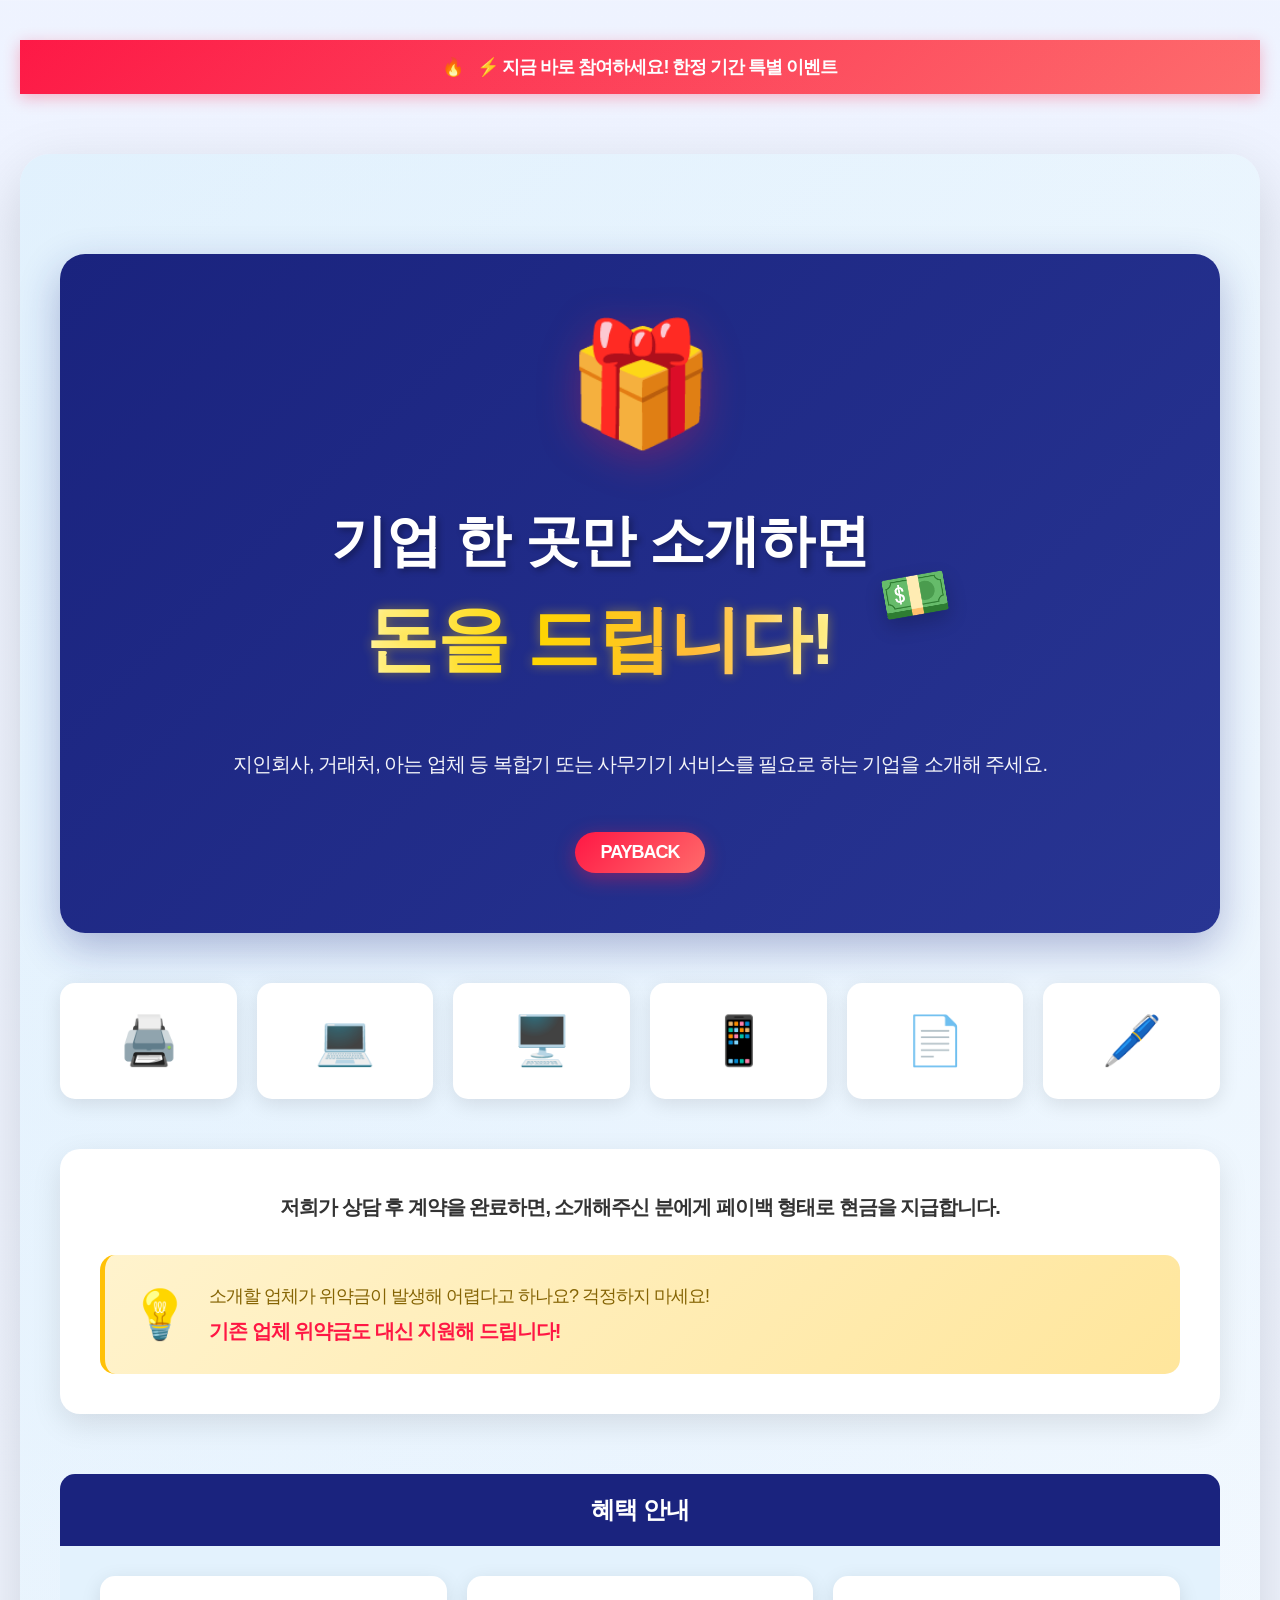
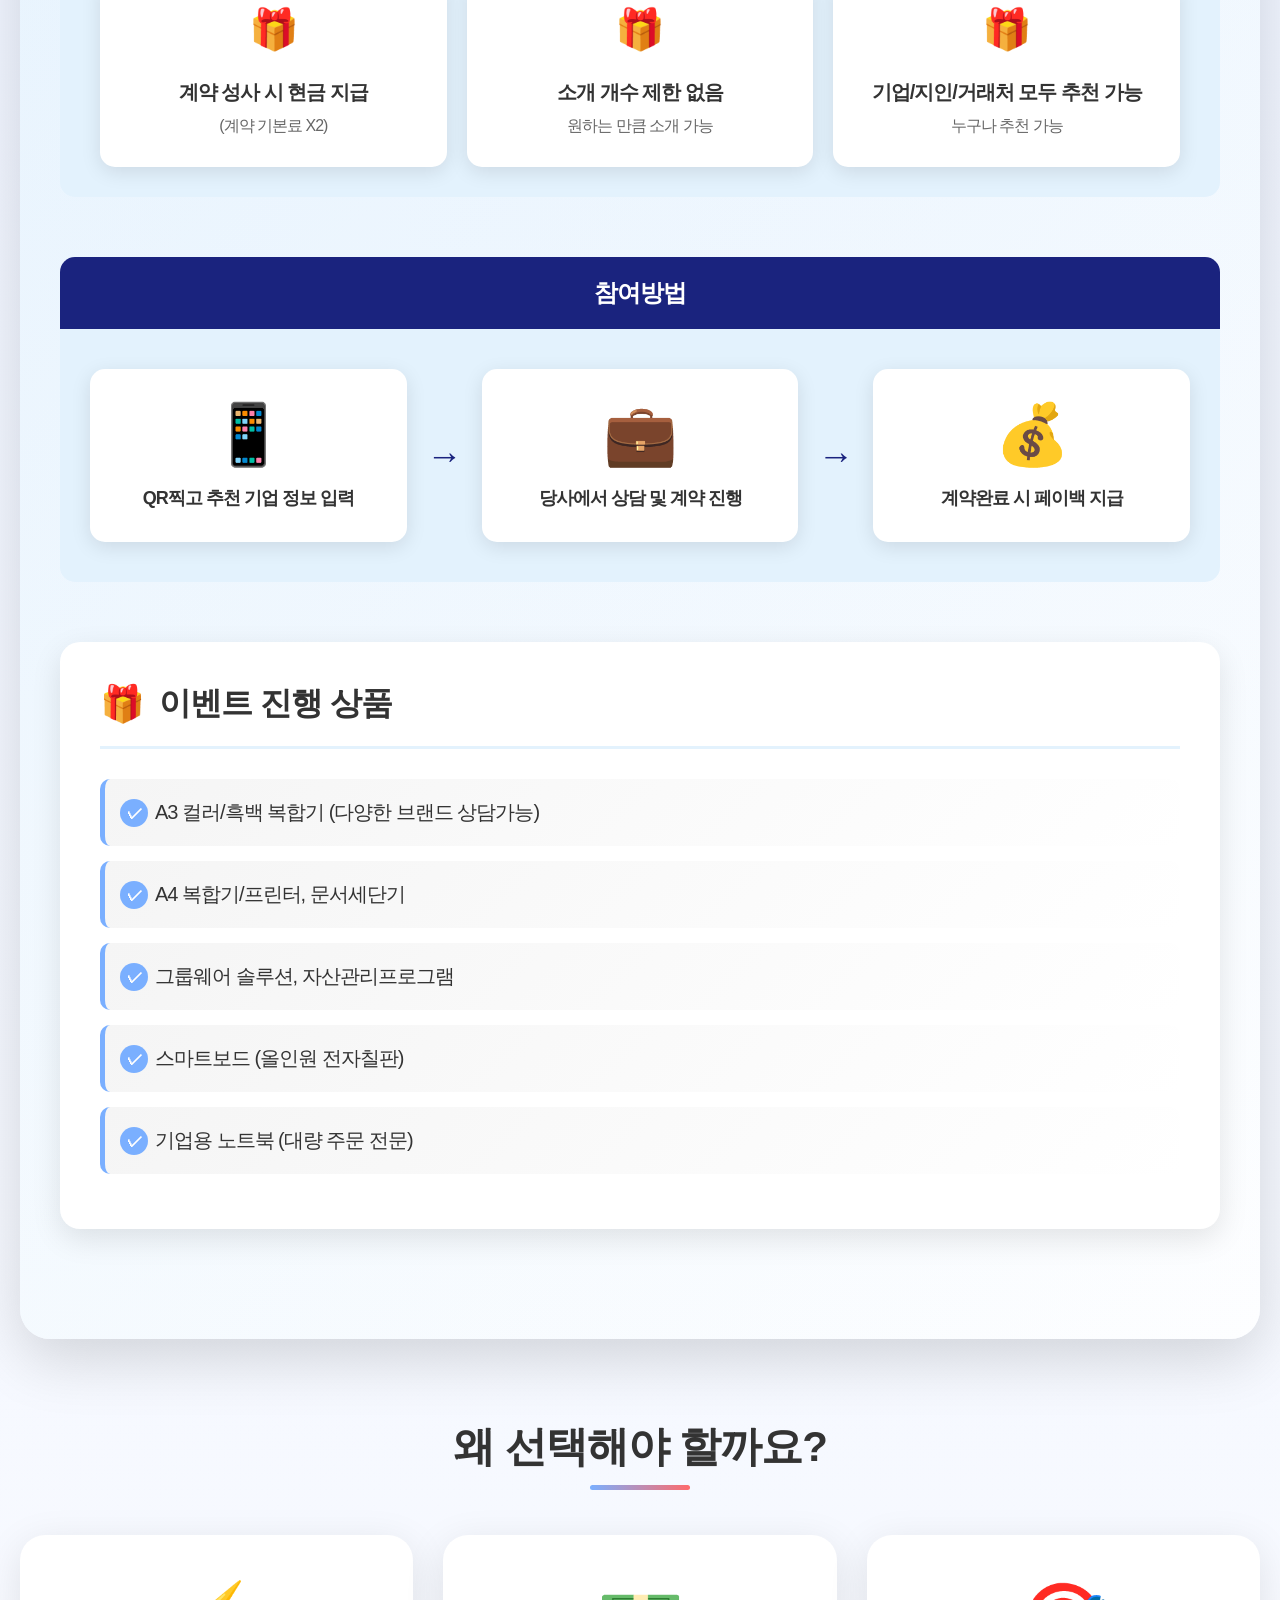
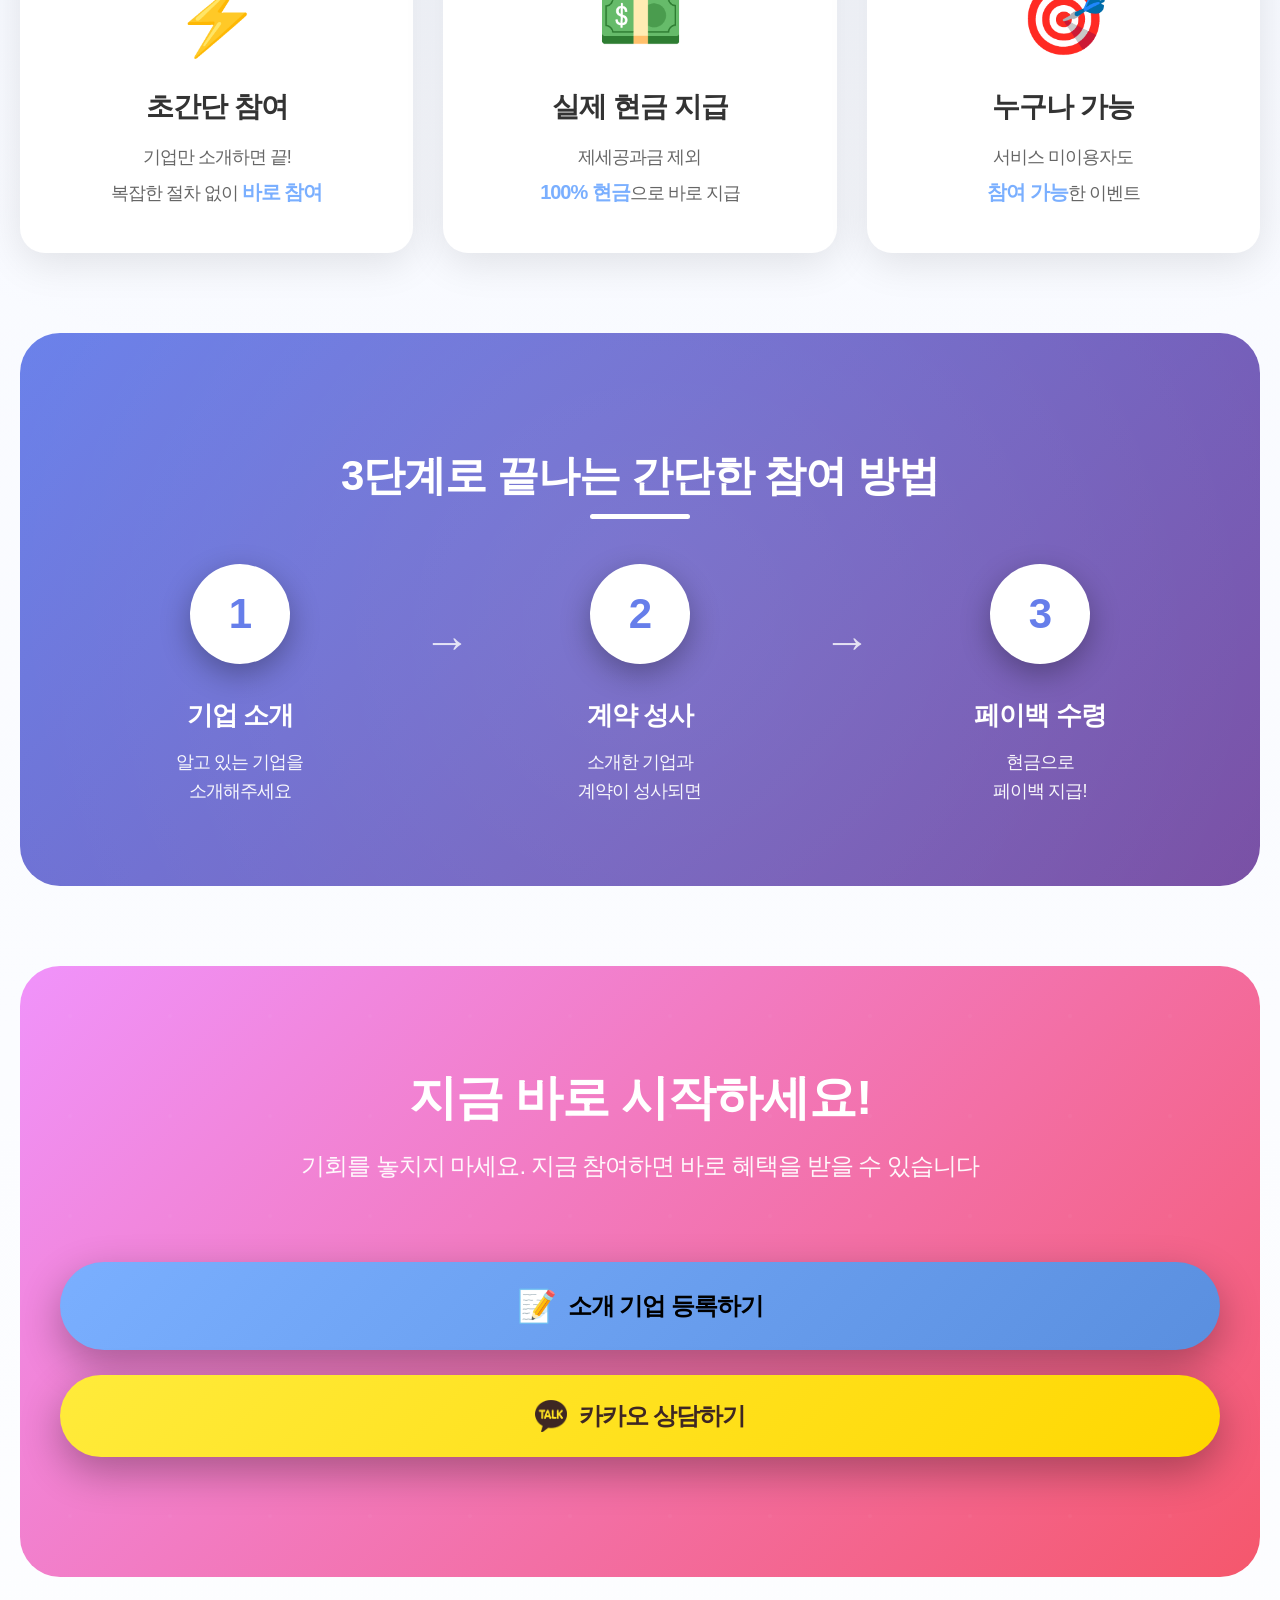
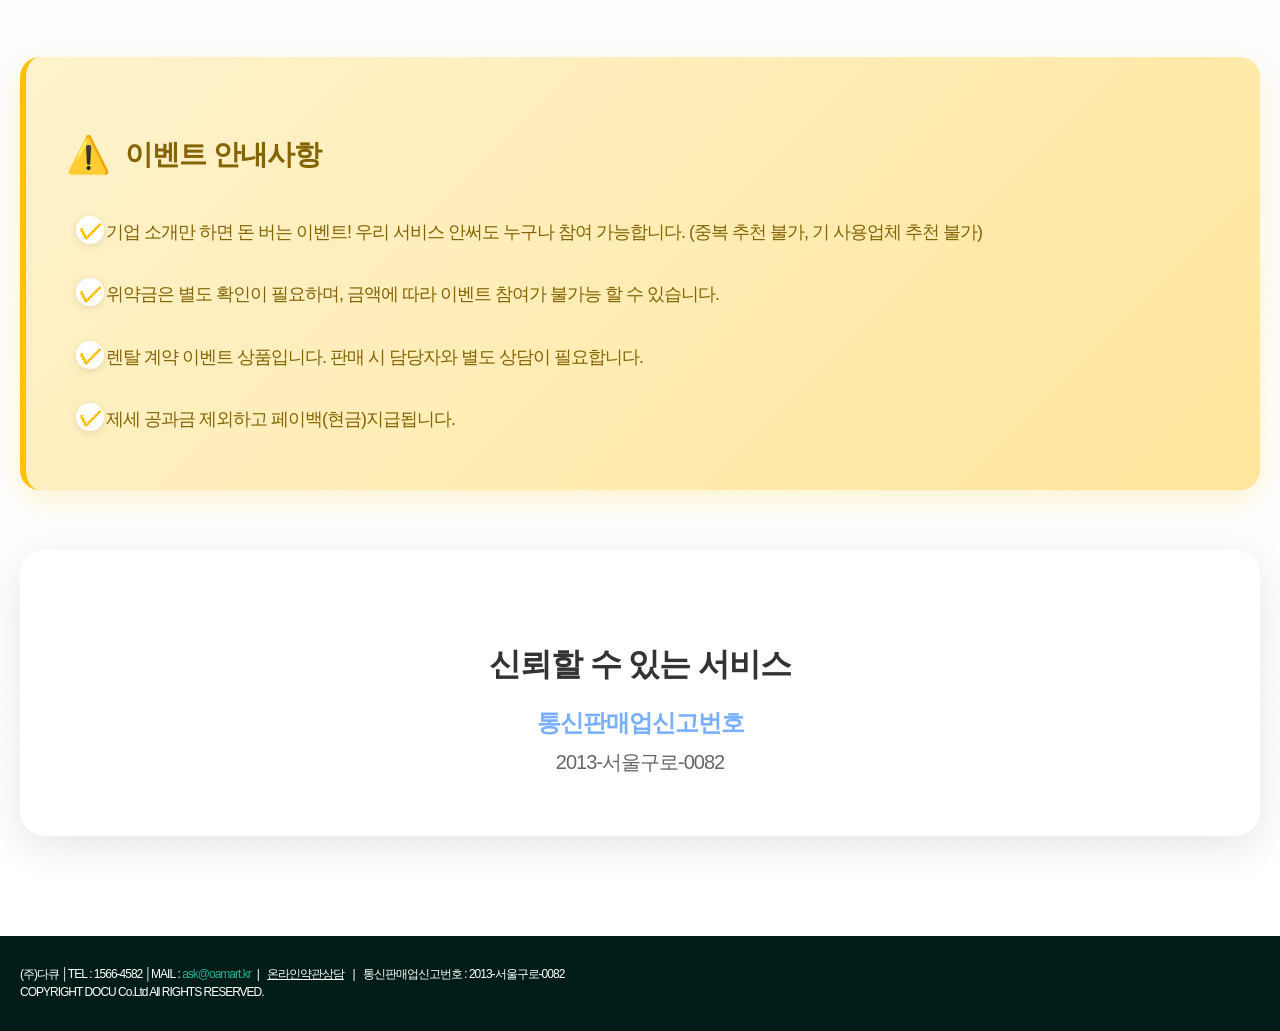
<file: officehub.kr/event/index.html>
<!DOCTYPE html>
<html lang="ko">
<head>
    <meta charset="UTF-8" />
    <meta name="viewport" content="width=device-width, initial-scale=1.0" />
    <title>💰 기업 소개만 하면 현금 페이백! - 다큐 오피스허브</title>
    <meta property="og:title" content="주식회사 다큐 - 기업 소개만 하면 현금 페이백" />
    <meta
      property="og:description"
      content="기업 한 곳만 소개하면 현금 페이백! 누구나 참여 가능한 다큐 오피스허브 이벤트"
    />
    <meta property="og:type" content="website" />
    <meta property="og:url" content="https://officehub.kr/event/index.html" />
    <meta
      property="og:image"
      content="https://officehub.kr/event/img/docu-og.png"
    />
    <meta property="og:image:width" content="1200" />
    <meta property="og:image:height" content="630" />
    <meta name="twitter:card" content="summary_large_image" />
    <meta name="twitter:title" content="주식회사 다큐 - 기업 소개만 하면 현금 페이백" />
    <meta
      name="twitter:description"
      content="기업 소개만 하면 누구나 현금 페이백! 다큐 오피스허브 이벤트에 지금 참여하세요."
    />
    <meta
      name="twitter:image"
      content="https://officehub.kr/event/img/docu-og.png"
    />
    <link rel="stylesheet" href="index.css" />
    <script type="text/javascript" src="../common/js/jquery-1.10.2.min.js"></script>
    <script>
      $(document).ready(() => {
        setTimeout(goTime, 1000);
        setInterval(goMicrotime, 200);

        const isMobile = detectMobileDevice(window.navigator.userAgent);
        if (isMobile) {
          $(".btn-call").attr("href", "tel:02-1566-4582");
        }

        // 스크롤 애니메이션
        const observerOptions = {
          threshold: 0.1,
          rootMargin: '0px 0px -50px 0px'
        };
        
        const observer = new IntersectionObserver((entries) => {
          entries.forEach(entry => {
            if (entry.isIntersecting) {
              entry.target.classList.add('animate-in');
            }
          });
        }, observerOptions);

        document.querySelectorAll('.fade-in, .slide-up, .scale-in').forEach(el => {
          observer.observe(el);
        });

        // 숫자 카운트업 애니메이션
        function animateValue(element, start, end, duration) {
          let startTimestamp = null;
          const step = (timestamp) => {
            if (!startTimestamp) startTimestamp = timestamp;
            const progress = Math.min((timestamp - startTimestamp) / duration, 1);
            element.textContent = Math.floor(progress * (end - start) + start).toLocaleString();
            if (progress < 1) {
              window.requestAnimationFrame(step);
            }
          };
          window.requestAnimationFrame(step);
        }

        const countElements = document.querySelectorAll('.count-number');
        countElements.forEach(el => {
          const observer = new IntersectionObserver((entries) => {
            entries.forEach(entry => {
              if (entry.isIntersecting && !el.classList.contains('counted')) {
                el.classList.add('counted');
                const target = parseInt(el.getAttribute('data-target'));
                animateValue(el, 0, target, 2000);
              }
            });
          }, { threshold: 0.5 });
          observer.observe(el);
        });
      });

      function detectMobileDevice(agent) {
        const mobileRegex = [
          /Android/i, /iPhone/i, /iPad/i, /iPod/i,
          /BlackBerry/i, /Windows Phone/i,
        ];
        return mobileRegex.some((mobile) => agent.match(mobile));
      }
    </script>

    <style>
      @keyframes float {
        0%, 100% { transform: translateY(0px); }
        50% { transform: translateY(-20px); }
      }
      @keyframes pulse {
        0%, 100% { transform: scale(1); }
        50% { transform: scale(1.05); }
      }
      @keyframes shimmer {
        0% { background-position: -1000px 0; }
        100% { background-position: 1000px 0; }
      }
      @keyframes slideInUp {
        from {
          opacity: 0;
          transform: translateY(30px);
        }
        to {
          opacity: 1;
          transform: translateY(0);
        }
      }
      @keyframes scaleIn {
        from {
          opacity: 0;
          transform: scale(0.8);
        }
        to {
          opacity: 1;
          transform: scale(1);
        }
      }
      @keyframes fadeIn {
        from { opacity: 0; }
        to { opacity: 1; }
      }
      @keyframes bounce {
        0%, 20%, 50%, 80%, 100% { transform: translateY(0); }
        40% { transform: translateY(-10px); }
        60% { transform: translateY(-5px); }
      }
      @keyframes glow {
        0%, 100% { box-shadow: 0 0 20px rgba(122, 175, 255, 0.5); }
        50% { box-shadow: 0 0 40px rgba(122, 175, 255, 0.8), 0 0 60px rgba(122, 175, 255, 0.4); }
      }

      * {
        box-sizing: border-box;
      }

      body {
        margin: 0;
        padding: 0;
        font-family: 'Noto Sans KR', -apple-system, BlinkMacSystemFont, sans-serif;
        background: linear-gradient(180deg, #f0f4ff 0%, #ffffff 100%);
        overflow-x: hidden;
      }

      .desc {
        background: transparent;
        min-height: 100vh;
      }

      .desc-inner {
        max-width: 1400px;
        margin: 0 auto;
        padding: 40px 20px;
      }

      /* 긴급 배너 */
      .urgency-banner {
        background: linear-gradient(135deg, #ff1744 0%, #ff6b6b 100%);
        color: white;
        text-align: center;
        padding: 15px;
        font-weight: 700;
        font-size: 18px;
        position: relative;
        overflow: hidden;
        animation: pulse 2s infinite;
        box-shadow: 0 4px 15px rgba(255, 23, 68, 0.3);
      }
      .urgency-banner::before {
        content: '🔥';
        margin-right: 10px;
        animation: bounce 1s infinite;
      }

      /* 메인 히어로 섹션 */
      .hero-section {
        text-align: center;
        padding: 80px 20px 60px;
        position: relative;
        overflow: hidden;
      }
      .hero-section::before {
        content: '';
        position: absolute;
        top: -50%;
        left: -50%;
        width: 200%;
        height: 200%;
        background: radial-gradient(circle, rgba(122, 175, 255, 0.1) 0%, transparent 70%);
        animation: float 20s ease-in-out infinite;
      }
      
      .hero-badge {
        display: inline-block;
        background: linear-gradient(135deg, #ff6b6b, #ff1744);
        color: white;
        padding: 12px 30px;
        border-radius: 50px;
        font-size: 16px;
        font-weight: 700;
        margin-bottom: 30px;
        box-shadow: 0 8px 25px rgba(255, 107, 107, 0.4);
        animation: slideInUp 0.8s ease-out;
        position: relative;
        z-index: 1;
      }

      .hero-title {
        font-size: 64px;
        font-weight: 900;
        line-height: 1.2;
        margin: 30px 0;
        background: linear-gradient(135deg, #7aafff 0%, #5a8fdf 50%, #ff6b6b 100%);
        -webkit-background-clip: text;
        -webkit-text-fill-color: transparent;
        background-clip: text;
        position: relative;
        z-index: 1;
        animation: slideInUp 1s ease-out 0.2s both;
      }
      .hero-title .money-emoji {
        font-size: 72px;
        display: block;
        margin: 20px 0;
        animation: float 3s ease-in-out infinite;
        filter: drop-shadow(0 10px 20px rgba(255, 215, 0, 0.5));
      }
      .hero-title .highlight {
        color: #ff1744;
        font-size: 72px;
        text-shadow: 0 0 30px rgba(255, 23, 68, 0.5);
        display: block;
        margin-top: 15px;
        animation: pulse 2s infinite;
      }

      .hero-subtitle {
        font-size: 28px;
        color: #333;
        font-weight: 600;
        margin: 30px 0;
        position: relative;
        z-index: 1;
        animation: slideInUp 1s ease-out 0.4s both;
      }

      .hero-stats {
        display: flex;
        justify-content: center;
        gap: 60px;
        margin: 50px 0;
        flex-wrap: wrap;
        position: relative;
        z-index: 1;
        animation: slideInUp 1s ease-out 0.6s both;
      }
      .stat-item {
        text-align: center;
      }
      .stat-number {
        font-size: 48px;
        font-weight: 900;
        color: #7aafff;
        display: block;
        line-height: 1;
      }
      .stat-label {
        font-size: 18px;
        color: #666;
        margin-top: 10px;
        font-weight: 500;
      }

      /* 메인 이벤트 섹션 (이미지 대체) */
      .main-event-section {
        background: linear-gradient(135deg, #e3f2fd 0%, #ffffff 100%);
        border-radius: 30px;
        padding: 50px 40px;
        margin: 60px 0;
        box-shadow: 0 20px 60px rgba(0,0,0,0.15);
        position: relative;
        overflow: visible;
      }
      .main-event-section::before {
        content: '';
        position: absolute;
        top: -50%;
        right: -50%;
        width: 200%;
        height: 200%;
        background: radial-gradient(circle, rgba(122, 175, 255, 0.05) 0%, transparent 70%);
        animation: float 20s ease-in-out infinite;
        z-index: 0;
      }
      .main-event-section > * {
        position: relative;
        z-index: 2;
      }

      /* 이벤트 헤더 */
      .event-header {
        margin-bottom: 40px;
        position: relative;
        z-index: 1;
      }
      .header-top {
        background: #1a237e;
        color: white;
        padding: 12px 20px;
        border-radius: 10px 10px 0 0;
        display: flex;
        justify-content: space-between;
        align-items: center;
        font-weight: 700;
        font-size: 18px;
      }
      .docu-logo {
        font-size: 24px;
        font-weight: 900;
      }
      .hot-badge {
        background: #ff1744;
        padding: 5px 15px;
        border-radius: 20px;
        font-size: 14px;
        animation: pulse 2s infinite;
      }
      .header-tagline {
        background: #283593;
        color: white;
        padding: 15px 20px;
        border-radius: 0 0 10px 10px;
        text-align: center;
        font-size: 16px;
        font-weight: 500;
      }

      /* 메인 타이틀 섹션 */
      .main-title-section {
        text-align: center;
        margin: 50px 0;
        position: relative;
        z-index: 1;
        background: linear-gradient(135deg, #1a237e 0%, #283593 100%);
        padding: 60px 40px;
        border-radius: 25px;
        box-shadow: 0 15px 40px rgba(26, 35, 126, 0.3);
      }
      .gift-box-icon {
        font-size: 120px;
        display: block;
        margin-bottom: 20px;
        animation: float 3s ease-in-out infinite;
        filter: drop-shadow(0 10px 20px rgba(255, 23, 68, 0.3));
      }
      .main-title {
        font-size: 56px;
        font-weight: 900;
        line-height: 1.3;
        margin: 30px 0;
        position: relative;
        display: inline-block;
        padding-right: 80px;
      }
      .title-line1 {
        display: block;
        color: white;
        text-shadow: 3px 3px 6px rgba(0,0,0,0.3);
        margin-bottom: 15px;
      }
      .title-line2 {
        display: inline-block;
        font-size: 72px;
        background: linear-gradient(90deg, #fff7b1 0%, #ffd700 35%, #ffb347 70%, #fff7b1 100%);
        background-clip: text;
        -webkit-background-clip: text;
        -webkit-text-fill-color: transparent;
        color: transparent;
        text-shadow: 0 0 12px rgba(255, 215, 0, 0.4);
        animation: pulse 2s infinite;
        position: relative;
      }
      .money-icon {
        position: absolute;
        right: 0;
        top: 30%;
        font-size: 56px;
        transform: rotate(-10deg);
        text-shadow: 0 8px 20px rgba(0,0,0,0.2);
      }
      .title-description {
        font-size: 20px;
        color: rgba(255, 255, 255, 0.95);
        margin: 30px 0;
        line-height: 1.8;
        font-weight: 500;
      }
      .payback-tag {
        display: inline-block;
        background: linear-gradient(135deg, #ff1744, #ff6b6b);
        color: white;
        padding: 10px 25px;
        border-radius: 25px;
        font-weight: 800;
        font-size: 18px;
        margin-top: 20px;
        box-shadow: 0 5px 20px rgba(255, 23, 68, 0.4);
      }

      /* 제품 콜라주 */
      .products-showcase {
        display: grid;
        grid-template-columns: repeat(6, 1fr);
        gap: 20px;
        margin: 50px 0;
        position: relative;
        z-index: 3;
      }
      .product-item {
        background: white;
        padding: 30px;
        border-radius: 15px;
        font-size: 48px;
        text-align: center;
        box-shadow: 0 5px 20px rgba(0,0,0,0.1);
        transition: all 0.3s ease;
        animation: float 4s ease-in-out infinite;
      }
      .product-item:nth-child(2) { animation-delay: 0.2s; }
      .product-item:nth-child(3) { animation-delay: 0.4s; }
      .product-item:nth-child(4) { animation-delay: 0.6s; }
      .product-item:nth-child(5) { animation-delay: 0.8s; }
      .product-item:nth-child(6) { animation-delay: 1s; }
      .product-item:hover {
        transform: translateY(-10px) scale(1.1);
        box-shadow: 0 10px 30px rgba(122, 175, 255, 0.3);
      }

      /* 설명 박스 */
      .explanation-box {
        background: white;
        padding: 40px;
        border-radius: 20px;
        margin: 50px 0;
        box-shadow: 0 10px 30px rgba(0,0,0,0.1);
        position: relative;
        z-index: 3;
      }
      .explanation-text {
        font-size: 20px;
        color: #333;
        line-height: 1.8;
        margin-bottom: 30px;
        text-align: center;
        font-weight: 600;
      }
      .cancellation-support {
        background: linear-gradient(135deg, #fff3cd, #ffe69c);
        padding: 25px;
        border-radius: 15px;
        border-left: 5px solid #ffc107;
        display: flex;
        align-items: center;
        gap: 20px;
      }
      .support-icon {
        font-size: 48px;
        flex-shrink: 0;
      }
      .support-text {
        font-size: 18px;
        color: #856404;
        line-height: 1.8;
        margin: 0;
        font-weight: 500;
      }
      .support-text strong {
        color: #ff1744;
        font-size: 20px;
      }

      /* 혜택 안내 섹션 */
      .benefits-guide-section {
        margin: 60px 0;
        position: relative;
        z-index: 3;
      }
      .section-header-blue {
        background: #1a237e;
        color: white;
        padding: 20px;
        border-radius: 15px 15px 0 0;
        font-size: 24px;
        font-weight: 800;
        text-align: center;
      }
      .benefits-cards {
        display: grid;
        grid-template-columns: repeat(3, 1fr);
        gap: 0;
        background: #e3f2fd;
        padding: 30px;
        border-radius: 0 0 15px 15px;
      }
      .benefit-guide-card {
        background: white;
        padding: 30px 20px;
        border-radius: 15px;
        text-align: center;
        box-shadow: 0 5px 20px rgba(0,0,0,0.1);
        transition: all 0.3s ease;
        margin: 0 10px;
      }
      .benefit-guide-card:hover {
        transform: translateY(-10px);
        box-shadow: 0 10px 30px rgba(122, 175, 255, 0.3);
      }
      .card-icon {
        font-size: 40px;
        margin-bottom: 15px;
      }
      .benefit-guide-card h4 {
        font-size: 20px;
        font-weight: 800;
        color: #333;
        margin-bottom: 10px;
      }
      .benefit-guide-card p {
        font-size: 16px;
        color: #666;
        margin: 0;
      }

      /* 참여방법 섹션 */
      .participation-section {
        margin: 60px 0;
        position: relative;
        z-index: 3;
      }
      .participation-steps {
        display: flex;
        justify-content: center;
        align-items: center;
        gap: 20px;
        background: #e3f2fd;
        padding: 40px 30px;
        border-radius: 0 0 15px 15px;
        flex-wrap: wrap;
      }
      .participation-step {
        flex: 1;
        min-width: 200px;
        background: white;
        padding: 30px 20px;
        border-radius: 15px;
        text-align: center;
        box-shadow: 0 5px 20px rgba(0,0,0,0.1);
        transition: all 0.3s ease;
      }
      .participation-step:hover {
        transform: translateY(-10px);
        box-shadow: 0 10px 30px rgba(122, 175, 255, 0.3);
      }
      .step-icon {
        font-size: 60px;
        margin-bottom: 15px;
        display: block;
      }
      .participation-step h4 {
        font-size: 18px;
        font-weight: 700;
        color: #333;
        margin: 0;
        line-height: 1.5;
      }
      .step-arrow {
        font-size: 36px;
        color: #1a237e;
        font-weight: bold;
        animation: pulse 2s infinite;
      }

      /* 이벤트 진행 상품 섹션 */
      .event-products-section {
        background: white;
        padding: 40px;
        border-radius: 20px;
        margin: 60px 0;
        box-shadow: 0 10px 30px rgba(0,0,0,0.1);
        position: relative;
        z-index: 3;
      }
      .section-header-with-icon {
        display: flex;
        align-items: center;
        gap: 15px;
        margin-bottom: 30px;
        padding-bottom: 20px;
        border-bottom: 3px solid #e3f2fd;
      }
      .gift-icon {
        font-size: 36px;
      }
      .section-header-with-icon h3 {
        font-size: 32px;
        font-weight: 800;
        color: #333;
        margin: 0;
      }
      .products-list {
        list-style: none;
        padding: 0;
        margin: 0;
      }
      .products-list li {
        font-size: 20px;
        color: #333;
        padding: 20px;
        margin: 15px 0;
        background: linear-gradient(135deg, #f5f5f5, #ffffff);
        border-radius: 10px;
        border-left: 5px solid #7aafff;
        transition: all 0.3s ease;
        font-weight: 500;
        position: relative;
        padding-left: 50px;
      }
      .products-list li::before {
        content: '✓';
        position: absolute;
        left: 15px;
        top: 50%;
        transform: translateY(-50%);
        background: #7aafff;
        color: white;
        width: 28px;
        height: 28px;
        border-radius: 50%;
        display: flex;
        align-items: center;
        justify-content: center;
        font-weight: bold;
        font-size: 16px;
      }
      .products-list li:hover {
        transform: translateX(10px);
        box-shadow: 0 5px 15px rgba(122, 175, 255, 0.2);
        background: linear-gradient(135deg, #e3f2fd, #ffffff);
      }

      /* 혜택 섹션 */
      .benefits-section {
        margin: 80px 0;
      }
      .section-title {
        text-align: center;
        font-size: 42px;
        font-weight: 800;
        color: #333;
        margin-bottom: 50px;
        position: relative;
      }
      .section-title::after {
        content: '';
        position: absolute;
        bottom: -15px;
        left: 50%;
        transform: translateX(-50%);
        width: 100px;
        height: 5px;
        background: linear-gradient(90deg, #7aafff, #ff6b6b);
        border-radius: 5px;
      }

      .benefits-grid {
        display: grid;
        grid-template-columns: repeat(auto-fit, minmax(300px, 1fr));
        gap: 30px;
        margin-top: 60px;
      }
      .benefit-card {
        background: white;
        padding: 40px 30px;
        border-radius: 25px;
        box-shadow: 0 10px 40px rgba(0,0,0,0.1);
        text-align: center;
        transition: all 0.4s cubic-bezier(0.175, 0.885, 0.32, 1.275);
        border: 3px solid transparent;
        position: relative;
        overflow: hidden;
      }
      .benefit-card::before {
        content: '';
        position: absolute;
        top: 0;
        left: -100%;
        width: 100%;
        height: 100%;
        background: linear-gradient(90deg, transparent, rgba(122, 175, 255, 0.1), transparent);
        transition: left 0.5s;
      }
      .benefit-card:hover::before {
        left: 100%;
      }
      .benefit-card:hover {
        transform: translateY(-15px) scale(1.03);
        box-shadow: 0 20px 60px rgba(122, 175, 255, 0.3);
        border-color: #7aafff;
      }
      .benefit-icon {
        font-size: 70px;
        margin-bottom: 25px;
        display: block;
        animation: float 3s ease-in-out infinite;
      }
      .benefit-card:nth-child(2) .benefit-icon {
        animation-delay: 0.5s;
      }
      .benefit-card:nth-child(3) .benefit-icon {
        animation-delay: 1s;
      }
      .benefit-card h3 {
        font-size: 28px;
        font-weight: 800;
        color: #333;
        margin-bottom: 15px;
      }
      .benefit-card p {
        font-size: 18px;
        color: #666;
        line-height: 1.8;
        margin: 0;
      }
      .benefit-highlight {
        color: #7aafff;
        font-weight: 700;
        font-size: 20px;
      }

      /* 프로세스 섹션 */
      .process-section {
        background: linear-gradient(135deg, #667eea 0%, #764ba2 100%);
        padding: 80px 40px;
        border-radius: 40px;
        margin: 80px 0;
        color: white;
        position: relative;
        overflow: hidden;
      }
      .process-section::before {
        content: '';
        position: absolute;
        top: -50%;
        right: -50%;
        width: 200%;
        height: 200%;
        background: radial-gradient(circle, rgba(255,255,255,0.1) 0%, transparent 70%);
        animation: float 15s ease-in-out infinite;
      }
      .process-section .section-title {
        color: white;
        position: relative;
        z-index: 1;
      }
      .process-section .section-title::after {
        background: white;
      }
      .process-steps {
        display: flex;
        justify-content: space-between;
        align-items: flex-start;
        gap: 40px;
        max-width: 1200px;
        margin: 60px auto 0;
        position: relative;
        z-index: 1;
      }
      .process-step {
        flex: 1;
        text-align: center;
        position: relative;
      }
      .process-step:not(:last-child)::after {
        content: '→';
        position: absolute;
        right: -50px;
        top: 50px;
        font-size: 48px;
        color: rgba(255,255,255,0.8);
        font-weight: bold;
        animation: pulse 2s infinite;
      }
      .step-number {
        width: 100px;
        height: 100px;
        background: white;
        color: #667eea;
        border-radius: 50%;
        display: flex;
        align-items: center;
        justify-content: center;
        font-size: 42px;
        font-weight: 900;
        margin: 0 auto 25px;
        box-shadow: 0 10px 30px rgba(0,0,0,0.3);
        transition: all 0.3s ease;
      }
      .process-step:hover .step-number {
        transform: scale(1.2) rotate(360deg);
        background: #ffeb3b;
        color: #333;
      }
      .process-step h4 {
        font-size: 26px;
        font-weight: 800;
        margin-bottom: 15px;
      }
      .process-step p {
        font-size: 18px;
        line-height: 1.6;
        opacity: 0.95;
      }

      /* CTA 버튼 섹션 */
      .cta-section {
        text-align: center;
        margin: 80px 0;
        padding: 60px 40px;
        background: linear-gradient(135deg, #f093fb 0%, #f5576c 100%);
        border-radius: 40px;
        color: white;
        position: relative;
        overflow: hidden;
      }
      .cta-section::before {
        content: '';
        position: absolute;
        top: 0;
        left: 0;
        right: 0;
        bottom: 0;
        background: url('data:image/svg+xml,<svg width="100" height="100" xmlns="http://www.w3.org/2000/svg"><circle cx="50" cy="50" r="2" fill="rgba(255,255,255,0.1)"/></svg>');
        opacity: 0.3;
      }
      .cta-title {
        font-size: 48px;
        font-weight: 900;
        margin-bottom: 20px;
        position: relative;
        z-index: 1;
      }
      .cta-subtitle {
        font-size: 24px;
        margin-bottom: 50px;
        opacity: 0.95;
        position: relative;
        z-index: 1;
      }

      .btn-inner {
        display: flex;
        gap: 25px;
        justify-content: center;
        flex-wrap: wrap;
        position: relative;
        z-index: 1;
      }
      .btn-inner > a {
        display: inline-flex;
        align-items: center;
        justify-content: center;
        gap: 12px;
        padding: 25px 50px;
        border-radius: 50px;
        font-size: 24px;
        font-weight: 800;
        text-decoration: none;
        transition: all 0.3s cubic-bezier(0.175, 0.885, 0.32, 1.275);
        position: relative;
        overflow: hidden;
        min-width: 300px;
        box-shadow: 0 15px 40px rgba(0,0,0,0.3);
      }
      .btn-inner > a::before {
        content: '';
        position: absolute;
        top: 50%;
        left: 50%;
        width: 0;
        height: 0;
        border-radius: 50%;
        background: rgba(255,255,255,0.3);
        transform: translate(-50%, -50%);
        transition: width 0.6s, height 0.6s;
      }
      .btn-inner > a:hover::before {
        width: 500px;
        height: 500px;
      }
      .btn-inner > a:hover {
        transform: translateY(-5px) scale(1.05);
        box-shadow: 0 20px 50px rgba(0,0,0,0.4);
      }
      .btn-inner > a:active {
        transform: translateY(-2px) scale(1.02);
      }
      .btn-inner > a span {
        position: relative;
        z-index: 1;
        font-size: 32px;
      }
      .btn-inner > a img {
        width: 32px;
        height: 32px;
        position: relative;
        z-index: 1;
      }
      .btn-call {
        background: linear-gradient(135deg, #7aafff, #5a8fdf);
        color: white;
        animation: glow 2s infinite;
      }
      .btn-kakao {
        background: linear-gradient(135deg, #ffeb3b, #ffd700);
        color: #3e2723;
      }

      /* 안내사항 */
      .notice-section {
        background: linear-gradient(135deg, #fff3cd, #ffe69c);
        border-left: 6px solid #ffc107;
        padding: 40px;
        border-radius: 20px;
        margin: 60px 0;
        box-shadow: 0 10px 30px rgba(255, 193, 7, 0.2);
      }
      .notice-section h4 {
        font-size: 28px;
        font-weight: 800;
        color: #856404;
        margin-bottom: 25px;
        display: flex;
        align-items: center;
        gap: 15px;
      }
      .notice-section h4::before {
        content: '⚠️';
        font-size: 36px;
        animation: bounce 2s infinite;
      }
      .notice-list {
        list-style: none;
        padding: 0;
        margin: 0;
      }
      .notice-list li {
        font-size: 18px;
        color: #856404;
        padding: 15px 0;
        padding-left: 40px;
        position: relative;
        line-height: 1.8;
        font-weight: 500;
      }
      .notice-list li::before {
        content: '✓';
        position: absolute;
        left: 10px;
        font-size: 24px;
        color: #ffc107;
        font-weight: bold;
        background: white;
        width: 28px;
        height: 28px;
        border-radius: 50%;
        display: flex;
        align-items: center;
        justify-content: center;
        box-shadow: 0 2px 8px rgba(0,0,0,0.1);
      }

      /* 신뢰 배지 */
      .trust-section {
        text-align: center;
        padding: 50px;
        background: white;
        border-radius: 25px;
        margin: 60px 0;
        box-shadow: 0 10px 40px rgba(0,0,0,0.1);
      }
      .trust-section h4 {
        font-size: 32px;
        font-weight: 800;
        color: #333;
        margin-bottom: 20px;
      }
      .trust-section p {
        font-size: 20px;
        color: #666;
        margin: 10px 0;
      }
      .trust-section strong {
        color: #7aafff;
        font-size: 24px;
      }

      /* 애니메이션 클래스 */
      .fade-in {
        opacity: 1;
        transition: opacity 0.8s ease-out, transform 0.8s ease-out;
      }
      .fade-in.animate-in {
        opacity: 1;
      }
      .slide-up {
        opacity: 1;
        transform: translateY(0);
        transition: opacity 0.8s ease-out, transform 0.8s ease-out;
      }
      .slide-up.animate-in {
        opacity: 1;
        transform: translateY(0);
      }
      .scale-in {
        opacity: 1;
        transform: scale(1);
        transition: opacity 0.8s ease-out, transform 0.8s ease-out;
      }
      .scale-in.animate-in {
        opacity: 1;
        transform: scale(1);
      }

      /* 반응형 */
      @media screen and (max-width: 1200px) {
        .hero-title {
          font-size: 48px;
        }
        .hero-title .highlight {
          font-size: 56px;
        }
        .process-steps {
          flex-direction: column;
          gap: 60px;
        }
        .process-step:not(:last-child)::after {
          content: '↓';
          right: auto;
          top: auto;
          bottom: -50px;
          left: 50%;
          transform: translateX(-50%);
        }
        .main-title {
          font-size: 42px;
        }
        .title-line2 {
          font-size: 56px;
        }
        .products-showcase {
          grid-template-columns: repeat(3, 1fr);
        }
        .benefits-cards {
          grid-template-columns: 1fr;
        }
        .participation-steps {
          flex-wrap: wrap;
        }
      }

      @media screen and (max-width: 768px) {
        .hero-section {
          padding: 40px 15px 30px;
        }
        .hero-badge {
          font-size: 14px;
          padding: 10px 20px;
        }
        .hero-title {
          font-size: 32px;
        }
        .hero-title .money-emoji {
          font-size: 48px;
        }
        .hero-title .highlight {
          font-size: 36px;
        }
        .hero-subtitle {
          font-size: 20px;
        }
        .hero-stats {
          gap: 30px;
        }
        .stat-number {
          font-size: 36px;
        }
        .stat-label {
          font-size: 16px;
        }
        .section-title {
          font-size: 28px;
        }
        .benefits-grid {
          grid-template-columns: 1fr;
          gap: 25px;
        }
        .benefit-card {
          padding: 30px 25px;
        }
        .benefit-icon {
          font-size: 60px;
        }
        .benefit-card h3 {
          font-size: 24px;
        }
        .process-section {
          padding: 50px 25px;
        }
        .process-step h4 {
          font-size: 22px;
        }
        .cta-section {
          padding: 40px 25px;
        }
        .cta-title {
          font-size: 32px;
        }
        .cta-subtitle {
          font-size: 18px;
        }
        .btn-inner {
          flex-direction: column;
        }
        .btn-inner > a {
          width: 100%;
          min-width: auto;
          font-size: 20px;
          padding: 20px 30px;
        }
        .notice-section {
          padding: 25px;
        }
        .notice-section h4 {
          font-size: 22px;
        }
        .notice-list li {
          font-size: 16px;
        }
        .trust-section {
          padding: 30px 20px;
        }
        .trust-section h4 {
          font-size: 24px;
        }
        .trust-section p {
          font-size: 16px;
        }
        .main-event-section {
          padding: 30px 20px;
        }
        .header-top {
          font-size: 14px;
          padding: 10px 15px;
        }
        .docu-logo {
          font-size: 18px;
        }
        .hot-badge {
          font-size: 12px;
          padding: 4px 10px;
        }
        .header-tagline {
          font-size: 14px;
          padding: 12px 15px;
        }
        .main-title-section {
          padding: 40px 25px;
        }
        .gift-box-icon {
          font-size: 80px;
        }
        .main-title {
          font-size: 32px;
        }
        .title-line2 {
          font-size: 42px;
          -webkit-text-stroke: 2px #1a237e;
        }
        .title-description {
          font-size: 16px;
          color: rgba(255, 255, 255, 0.95);
        }
        .products-showcase {
          grid-template-columns: repeat(3, 1fr);
          gap: 15px;
        }
        .product-item {
          padding: 20px;
          font-size: 36px;
        }
        .explanation-box {
          padding: 25px;
        }
        .explanation-text {
          font-size: 16px;
        }
        .cancellation-support {
          flex-direction: column;
          text-align: center;
          padding: 20px;
        }
        .support-icon {
          font-size: 36px;
        }
        .support-text {
          font-size: 16px;
        }
        .benefits-cards {
          grid-template-columns: 1fr;
          gap: 20px;
          padding: 20px;
        }
        .benefit-guide-card {
          margin: 0;
        }
        .participation-steps {
          flex-direction: column;
          padding: 30px 20px;
        }
        .step-arrow {
          transform: rotate(90deg);
          margin: 10px 0;
        }
        .event-products-section {
          padding: 25px;
        }
        .section-header-with-icon h3 {
          font-size: 24px;
        }
        .products-list li {
          font-size: 16px;
          padding: 15px;
          padding-left: 45px;
        }
      }
    </style>
  </head>
  <body>
    <section class="desc">
      <div class="desc-inner">
        <!-- 긴급 배너 -->
        <div class="urgency-banner fade-in">
          ⚡ 지금 바로 참여하세요! 한정 기간 특별 이벤트
        </div>

        <!-- 메인 이벤트 섹션 (이미지 대체) -->
        <div class="main-event-section slide-up">
          <!-- 메인 타이틀 영역 -->
          <div class="main-title-section">
            <div class="gift-box-icon">🎁</div>
            <h2 class="main-title">
              <span class="title-line1">기업 한 곳만 소개하면</span>
              <span class="title-line2">돈을 드립니다!</span>
              <span class="money-icon" aria-hidden="true">💵</span>
            </h2>
            <p class="title-description">
              지인회사, 거래처, 아는 업체 등 복합기 또는 사무기기 서비스를 필요로 하는 기업을 소개해 주세요.
            </p>
            <div class="payback-tag">PAYBACK</div>
          </div>

          <!-- 제품 콜라주 -->
          <div class="products-showcase">
            <div class="product-item">🖨️</div>
            <div class="product-item">💻</div>
            <div class="product-item">🖥️</div>
            <div class="product-item">📱</div>
            <div class="product-item">📄</div>
            <div class="product-item">🖊️</div>
          </div>

          <!-- 설명 텍스트 -->
          <div class="explanation-box">
            <p class="explanation-text">
              저희가 상담 후 계약을 완료하면, 소개해주신 분에게 페이백 형태로 현금을 지급합니다.
            </p>
            <div class="cancellation-support">
              <span class="support-icon">💡</span>
              <p class="support-text">
                소개할 업체가 위약금이 발생해 어렵다고 하나요? 걱정하지 마세요!<br>
                <strong>기존 업체 위약금도 대신 지원해 드립니다!</strong>
              </p>
            </div>
          </div>

          <!-- 혜택 안내 -->
          <div class="benefits-guide-section">
            <div class="section-header-blue">혜택 안내</div>
            <div class="benefits-cards">
              <div class="benefit-guide-card">
                <div class="card-icon">🎁</div>
                <h4>계약 성사 시 현금 지급</h4>
                <p>(계약 기본료 X2)</p>
              </div>
              <div class="benefit-guide-card">
                <div class="card-icon">🎁</div>
                <h4>소개 개수 제한 없음</h4>
                <p>원하는 만큼 소개 가능</p>
              </div>
              <div class="benefit-guide-card">
                <div class="card-icon">🎁</div>
                <h4>기업/지인/거래처 모두 추천 가능</h4>
                <p>누구나 추천 가능</p>
              </div>
            </div>
          </div>

          <!-- 참여방법 -->
          <div class="participation-section">
            <div class="section-header-blue">참여방법</div>
            <div class="participation-steps">
              <div class="participation-step">
                <div class="step-icon">📱</div>
                <h4>QR찍고 추천 기업 정보 입력</h4>
              </div>
              <div class="step-arrow">→</div>
              <div class="participation-step">
                <div class="step-icon">💼</div>
                <h4>당사에서 상담 및 계약 진행</h4>
              </div>
              <div class="step-arrow">→</div>
              <div class="participation-step">
                <div class="step-icon">💰</div>
                <h4>계약완료 시 페이백 지급</h4>
              </div>
            </div>
          </div>

          <!-- 이벤트 진행 상품 -->
          <div class="event-products-section">
            <div class="section-header-with-icon">
              <span class="gift-icon">🎁</span>
              <h3>이벤트 진행 상품</h3>
            </div>
            <ul class="products-list">
              <li>A3 컬러/흑백 복합기 (다양한 브랜드 상담가능)</li>
              <li>A4 복합기/프린터, 문서세단기</li>
              <li>그룹웨어 솔루션, 자산관리프로그램</li>
              <li>스마트보드 (올인원 전자칠판)</li>
              <li>기업용 노트북 (대량 주문 전문)</li>
            </ul>
          </div>
        </div>

        <!-- 혜택 섹션 -->
        <div class="benefits-section fade-in">
          <h2 class="section-title">왜 선택해야 할까요?</h2>
          <div class="benefits-grid">
            <div class="benefit-card slide-up">
              <span class="benefit-icon">⚡</span>
              <h3>초간단 참여</h3>
              <p>기업만 소개하면 끝!<br>복잡한 절차 없이 <span class="benefit-highlight">바로 참여</span></p>
            </div>
            <div class="benefit-card slide-up">
              <span class="benefit-icon">💵</span>
              <h3>실제 현금 지급</h3>
              <p>제세공과금 제외<br><span class="benefit-highlight">100% 현금</span>으로 바로 지급</p>
            </div>
            <div class="benefit-card slide-up">
              <span class="benefit-icon">🎯</span>
              <h3>누구나 가능</h3>
              <p>서비스 미이용자도<br><span class="benefit-highlight">참여 가능</span>한 이벤트</p>
            </div>
          </div>
        </div>

        <!-- 프로세스 섹션 -->
        <div class="process-section scale-in">
          <h2 class="section-title">3단계로 끝나는 간단한 참여 방법</h2>
          <div class="process-steps">
            <div class="process-step">
              <div class="step-number">1</div>
              <h4>기업 소개</h4>
              <p>알고 있는 기업을<br>소개해주세요</p>
            </div>
            <div class="process-step">
              <div class="step-number">2</div>
              <h4>계약 성사</h4>
              <p>소개한 기업과<br>계약이 성사되면</p>
            </div>
            <div class="process-step">
              <div class="step-number">3</div>
              <h4>페이백 수령</h4>
              <p>현금으로<br>페이백 지급!</p>
            </div>
          </div>
        </div>

        <!-- CTA 섹션 -->
        <div class="cta-section fade-in">
          <h2 class="cta-title">지금 바로 시작하세요!</h2>
          <p class="cta-subtitle">기회를 놓치지 마세요. 지금 참여하면 바로 혜택을 받을 수 있습니다</p>
        <div class="btn-inner">
          <a
            target="_blank"
            href="https://officehub.kr/commercial/qrevent/event.html"
            class="btn-call"
              title="소개 기업 등록하기"
          >
              <span>📝</span>
            소개 기업 등록하기
          </a>
          <a
            target="_blank"
            href="http://pf.kakao.com/_ZvzHxb/chat"
            class="btn-kakao"
              title="카카오 상담하기"
          >
              <img src="img/ico-kakao.png" alt="카카오톡 아이콘" />
            카카오 상담하기
          </a>
          </div>
        </div>

        <!-- 안내사항 -->
        <div class="notice-section slide-up">
          <h4>이벤트 안내사항</h4>
          <ul class="notice-list">
            <li>기업 소개만 하면 돈 버는 이벤트! 우리 서비스 안써도 누구나 참여 가능합니다. (중복 추천 불가, 기 사용업체 추천 불가)</li>
            <li>위약금은 별도 확인이 필요하며, 금액에 따라 이벤트 참여가 불가능 할 수 있습니다.</li>
            <li>렌탈 계약 이벤트 상품입니다. 판매 시 담당자와 별도 상담이 필요합니다.</li>
            <li>제세 공과금 제외하고 페이백(현금)지급됩니다.</li>
          </ul>
        </div>

        <!-- 신뢰 배지 -->
        <div class="trust-section fade-in">
          <h4>신뢰할 수 있는 서비스</h4>
          <p><strong>통신판매업신고번호</strong></p>
          <p>2013-서울구로-0082</p>
        </div>
      </div>
    </section>

       <!-- footer푸터 -->
       <footer id="footer">
        <div class="footer-inner">
        <div class="f_top">
                <div class="inner clear">
                <div class="left d_info">
              <span>
                <strong>(주)다큐</strong> │<strong>TEL</strong> : 1566-4582 │<strong>MAIL</strong> : 
                <span style="color: rgb(26, 180, 147); margin: 0 6px 0 0;">ask@oamart.kr</span>|
                <strong style="margin: 0 6px;">
                  <a target="_blank" href="https://officehub.kr/termsaskfor.html">온라인약관상담</a>
                </strong>|
                <strong style="margin: 0 6px;">통신판매업신고번호 : 2013-서울구로-0082</strong>
              </span><br>
              <p><span class="copyright">COPYRIGHT DOCU Co.Ltd All RIGHTS RESERVED.</span></p>
                </div>
                </div>
        </div>
    </div>
</footer>
  </body>
</html>
</file>
<file: officehub.kr/event/index.css>
body,
html,
h1,
p {
  margin: 0;
}
* {
  box-sizing: border-box;
  letter-spacing: -1px;
}

/* wave font */
@font-face {
  font-family: "WavvePADO-Regular";
  src: url("https://fastly.jsdelivr.net/gh/projectnoonnu/2404@1.0/WavvePADO-Regular.woff2")
    format("woff2");
  font-weight: lighter;
  font-style: normal;
}

/* noto sans kr */
@import url("https://fonts.googleapis.com/css2?family=Noto+Sans+KR:wght@100..900&amp;display=swap");

/* common */
.header-inner,
.desc-inner,
.footer-inner {
  max-width: 1300px;
  margin: 0 auto;
}

/* header */
header {
  background: #7aafff url(img/header-bg.png) no-repeat center top;
}
.header-inner {
  text-align: center;
  padding: 70px 0 40px;
}
.header-inner .timer {
  padding: 10px 20px;
  width: 1000px;
  height: 100px;
  background-color: #fff;
  border-radius: 10px;
  box-shadow: 0 0 10px #00000036;
  margin: 50px auto 30px;
  text-align: center;
}
.header-inner .header-desc {
  color: red;
  font-size: 30px;
  font-family: "Noto Sans KR", sans-serif;
}
.header-inner h1 {
  font-family: "WavvePADO-Regular";
  font-size: 86px;
  color: #fff;
  font-weight: 400;
}
.header-inner h1 p {
  font-size: 60px;
  z-index: 4;
}
.header-inner h1 span {
  z-index: 4;
}
.header-inner h1 .discount {
  color: red;
}
.header-inner h1 span {
  position: relative;
}
.header-inner h1 span::after {
  content: "";
  position: absolute;
  width: 100%;
  height: 16px;
  background-color: rgba(255, 255, 0, 0.715);
  bottom: 10px;
  left: 0;
  z-index: -1;
}
body {
  position: relative;
}
.deco {
  position: absolute;
  width: 159px;
  height: 184px;
  right: 350px;
  top: 370px;
}

/* section desc */
.desc {
  background-color: #f6f6f9;
}
.desc-inner {
  padding: 120px 0;
  font-family: "Noto Sans KR", sans-serif;
  letter-spacing: -2px;
}
.desc-inner .desc-top,
.desc-inner .desc-bottom {
  background: url(img/desc-img-01.png) no-repeat center top;
  width: 100%;
  height: 540px;
  position: relative;
}
.desc-inner .desc-top p,
.desc-inner .desc-bottom p {
  font-size: 27px;
  font-weight: bold;
  position: absolute;
  text-align: center;

  top: 120px;
  left: 560px;
}
.desc-inner .desc-bottom {
  background: url(img/desc-img-02.png) no-repeat center top;
}
.desc-inner .desc-bottom p {
  top: 50px;
  left: 360px;
}
.desc-inner .discount,
.desc-inner .super-desc {
  width: 100%;
  padding: 30px;
  text-align: center;
  background-color: #fff;
  border-radius: 30px;
  box-shadow: 0 0 20px #00000040;
  /* margin-top: 80px; */
}
.desc-inner .super-desc {
  margin: 60px 0;
}
.desc-inner .discount p,
.desc-inner .super-desc p {
  font-size: 30px;
  font-weight: bold;
}
.desc-inner .super-desc {
  position: relative;
}
.desc-inner .super-desc img {
  position: absolute;
  left: -70px;
  top: -30px;
  width: 170px;
}
.desc-inner .discount p span,
.super-desc p span {
  background-color: #ffa031;
}
.desc-inner .discount .time {
  font-size: 18px;
  font-weight: normal;
  margin-top: 20px;
}

/*  상담 버튼 consult btn */
.btn-inner {
  display: flex;
  gap: 30px;
  align-items: center;
  vertical-align: baseline;
  margin-top: 80px;
}
.btn-inner > a {
  display: inline-block;
  width: 100%;
  padding: 30px;
  border-radius: 30px;
  font-size: 30px;
  text-align: center;
  box-shadow: 0 0 20px #00000040;
  text-decoration: none;
  color: #000;
  font-weight: bold;
  vertical-align: baseline;
}
.btn-inner > a img {
  vertical-align: top;
}
.btn-inner .btn-call {
  background-color: #7aafff;
}
.btn-inner .btn-kakao {
  background-color: #ffeb3b;
  color: #3e2723;
}

/********************************************************

		footer

********************************************************/
#footer {
  background-color: #021d18;
}

#footer footer {
  position: relative;
}
#footer .clear {
  clear: both;
}
#footer legend {
  display: none;
}
#footer #layer-file-footer {
  display: none;
  position: absolute;
  padding: 20px;
  border: 1px solid #333;
  background: #fff;
  z-index: 30;
  top: -250px !important;
  left: 160px !important;
}
#footer .btnTop {
  display: none;
}

/*추가css*/
#footer .ft_navi {
  overflow: hidden;
  padding: 10px 0;
}
#footer .ft_navi .inner {
  width: 1300px;
  margin: auto;
}
#footer .ft_navi .inner .left {
  width: 100%;
}
#footer .ft_navi .inner .left .ft_depth1 > li {
  font-size: 14px;
  color: #fff;
}
#footer .ft_navi .inner .left .ft_depth1 > li {
  display: inline-block;
  padding: 5px;
  text-align: left;
}
#footer .ft_navi .inner .left .ft_depth1 > li:last-child {
  margin-right: 0px;
}
#footer .ft_navi .inner .left .ft_depth2 {
  margin-top: 20px;
}
#footer .ft_navi .inner .left .ft_depth2 li {
  margin-top: 10px;
}
#footer .ft_navi .inner .left .ft_depth2 li:first-child {
  margin-top: 0;
}
#footer .ft_navi .inner .left .ft_depth2 li a {
  display: block;
  font-size: 18px;
  color: #bdbdbd;
  font-weight: 400;
}
#footer .ft_navi .inner .left .ft_depth2 li a:hover {
  color: #fff;
}

#footer .f_top {
  overflow: hidden;
  padding: 10px 0;
}
#footer .f_top .inner {
  max-width: 1300px;
  margin: 0 auto;
}
#footer .f_top .left {
  float: left;
  width: 55%;
}
#footer .f_top .right {
  float: right;
  margin-top: -20px;
}
#footer .f_top .site_name {
  display: block;
  clear: both;
  font-weight: 500;
  font-size: 18px;
  color: #fff;
  font-weight: 600;
}
#footer .f_top .d_info {
  font-size: 12px;
  color: #fff;
}
#footer .f_top .d_info strong {
  font-weight: 500;
}
#footer .f_top .d_info p {
  font-weight: 300;
  line-height: 1.5;
}
#footer a {
  color: #fff;
}
#footer .f_top .d_info p span {
  display: inline-block;
  margin-right: 10px;
}

#footer .f_bottom {
  height: 50px;
  color: #fff;
  line-height: 50px;
  font-size: 12px;
  letter-spacing: 0;
  text-transform: uppercase;
}
#footer .f_bottom .inner {
  position: relative;
  max-width: 1300px;
  margin: 0 auto;
  text-align: left;
}
#footer .f_bottom .left {
  font-size: 13px;
}
#footer .f_bottom .right a {
  display: inline-block;
  padding: 0 10px;
  font-weight: bold;
  font-size: 15px;
}
#footer .f_bottom .right a:hover {
  color: #fff;
}
#footer .f_bottom .right a:first-child {
  margin-right: 5px;
}

#footer .f_quick_bnr {
  position: fixed;
  bottom: 90px;
  right: 54px;
  z-index: 99999;
  text-align: right;
}
#footer .f_quick_bnr img {
  max-width: 88%;
}

/* timer 타이머 */
.timer {
  display: flex;
  /* gap: 10px; */
  justify-content: center;
  align-items: center;
}
.timer img {
  padding: 0 2px;
}

/* 타이틀 br */
.header-inner h1 br {
  display: none !important;
}

/* 특전 */
.benefit {
  font-size: 30px;
  margin: 40px 0;
  color: rgb(255, 0, 51);
  text-align: center;
}
.benefit a {
  color: rgb(255, 0, 51);
  text-decoration: none;
  cursor: pointer;
  transition: 0.3s;
}
.benefit a:hover {
  color: blue;
}
.benefit strong {
  position: relative;
  z-index: 3;
  color: crimson;
  font-size: 40px;
  font-weight: 700;

  /* -webkit-text-stroke-width: 1px; */
  /* -webkit-text-stroke-color: crimson; */
}
.benefit strong::before {
  content: "";
  position: absolute;
  background: url(img/fire.png) no-repeat center left;
  width: 40px;
  height: 55px;
  margin-left: -40px;
  background-size: contain;
  z-index: -1;
}

/* 반응형 */
@media screen and (max-width: 1400px) {
  .timer .time,
  .timer .dot,
  .timer .colon {
    max-width: 100%;
  }
  .header-inner,
  .desc-inner,
  .footer-inner {
    padding: 20px;
  }
  header {
    background: #7aafff;
  }
  .header-inner h1,
  .header-inner h1 p {
    font-size: 30px;
  }
  .header-inner h1 span::after {
    content: "";
    display: none;
  }
  .header-inner .timer {
    width: 100%;
  }
  .header-inner .header-desc {
    font-size: 18px;
  }
  .desc-inner .desc-top,
  .desc-inner .desc-bottom {
    height: auto;
    padding-bottom: 780px;
  }
  .desc-inner .desc-top {
    background: url(img/mobile-desc-img-01.png) no-repeat bottom center /
      contain;
    background-position: 0 240px;
  }
  .desc-inner .desc-bottom {
    background: url(img/mobile-desc-img-02.png) no-repeat bottom center /
      contain;
    background-position: 0 200px;
  }
  .desc-inner .desc-top p,
  .desc-inner .desc-bottom p {
    padding: 20px;
    position: static;
    /* margin-top: 60px; */
    width: 100%;

    background-color: #fff;
    border-radius: 30px;
    box-shadow: 0 0 20px #00000040;
  }
  .desc-inner .discount p,
  .desc-inner .super-desc p {
    font-size: 20px;
  }
  .desc-inner .super-desc img {
    display: none;
  }
   .btn-inner {
    width: 100%;
    flex-direction: column;
    margin-bottom: 60px;
  }
   .btn-inner > a {
    font-size: 18px;
    padding: 15px;
  }
   .btn-inner img {
    width: 20px;
    margin-top: 0;
  }
  .deco {
    display: none;
  }
  #footer .f_top .left {
    width: 100%;
  }
  .header-inner h1 br {
    display: block !important;
  }
  .benefit {
    font-size: 20px;
  }
  .benefit strong::before {
    display: none;
  }
  .benefit strong {
    font-size: 25px;
  }
}
@media screen and (max-width: 900px) {
  .timer .time img,
  .timer .colon img {
    width: 1rem;
    height: 2rem;
  }
  .timer .dot img {
    width: 1rem;
  }
  .header-inner .timer {
    height: auto;
  }
}
@media screen and (max-width: 1920px) {
  .deco {
    right: 120px;
  }
}
@media screen and (max-width: 600px) {
  .desc-inner .desc-top,
  .desc-inner .desc-bottom {
    padding-bottom: 380px;
  }
}
@media screen and (max-width: 400px) {
  .desc-inner .desc-top,
  .desc-inner .desc-bottom {
    padding-bottom: 340px;
  }
}

/* 할인이벤트상품 product */
section.products {
  max-width: 1300px;
  margin: 40px auto 80px;
  letter-spacing: -2px;
}
.products .products-title {
  text-align: center;
}
.products .products-title p {
  font-size: 25px;
  color: #0e52b7;
}
.products .products-title h1 {
  font-size: 50px;
  font-weight: 800;
  color: #6b63f7;
}
.products .products-title h2 {
  font-size: 30px;
  color: #000;
}
.products-inner .print-title h3.title-color {
    color: #6b63f7;
}
.products-inner .print-title .img {
  text-align: center;
}
.products-inner .print-title h3 {
  font-size: 20px;
  text-align: center;
  margin-top: 0;
}
.products-inner .print-title .badge-inner {
  text-align: right;
}
.products-inner .print-title .badge-inner .badge {
  padding: 6px 10px;
  color: #fff;
  background-color: #41414a;
  font-weight: 500;
  border-radius: 15px;
  display: inline-block;
  font-size: 14px;
}

.products-inner .products-flex {
  display: flex;
  gap: 10px;
}
.products-inner .right ul.benefit {
    font-size: 14px;
    color: #000;
  text-align: left;
}
.products-inner .right ul.price {
  font-size: 18px;
  color: #000;
  text-align: left;
}
.products-inner .right ul.price {
    padding: 0;
    text-align: right;
}
.products-inner .right ul.price li {
  list-style: none;
}
.products-inner .right ul.price li strong {
  font-size: 24px;
  color: #ff0000;
}
.products-inner .right ul.price li:first-of-type,
.products-inner .right ul.price li:nth-of-type(2) {
  position: relative;
  display: inline-block;
}
.products-inner .right ul.price li:first-of-type::after,
.products-inner .right ul.price li:nth-of-type(2)::after {
  content: "";
  width: 100%;
  height: 2px;
  background-color: #ff0000;
  position: absolute;
  left: 0;
  top: 50%;
}
.products-inner .right ul.price li.border-none::after {
    content: '';
    display: none;
}
/* line구분선 */
.products-inner {
    position: relative;
    width: 33.333%;
    float: left;
    padding: 20px;
    height: 500px;
}
.products-inner::after {
    content: '';
    width: 1px;
    height: 100%;
    position: absolute;
    right: 0px;
    top: 0;
    background-color: #ddd;
}
.products-inner:nth-of-type(3):after,
.products-inner:nth-of-type(6):after,
.products-inner:nth-of-type(9):after,
.products-inner:nth-of-type(12):after {
    display: none;
}
.products-inner {
    border-top: 1px solid #ddd;
    padding-top: 20px;
    
}
.products-inner .left div {
    width: 150px;
}
.products-inner .left div img {
    width: 100%;
}
.products-inner-clear::after {
    content: '';
    display: block;
    clear: both;
}




/* 반응형 */
/* @media screen and (max-width: 768px) {
    .products {
        padding: 20px;
    }
    .products .products-inner {
        width: 100%;
       
    }
    .products-inner .products-flex {
        justify-content: space-around;
    }
    .products-inner .right ul.price li {
        display: block !important;
    }
    .products-inner .right ul.price {
        display: inline;
    }
    .products-inner .badge-inner {
        padding: 0 80px;
    }
    .products-inner .right ul.benefit.margin {
        margin-left: 0;
    }
    .products-inner::after {
        display: none;
    }
    
}  */
@media screen and (max-width: 1012px) {
    .products-inner .print-title .badge-inner {
        text-align: center;
    }
    .products-inner .products-flex {
        flex-direction: column;
    }
    .products-inner {
        height: 670px;
    }
    .products-inner .left div {
        margin: 0 auto;
    }
    .products-inner .right ul.price {
        text-align: left;
    }
    
}
@media screen and (max-width: 767px) {
    .products {
        padding: 20px;
    }
    .products .products-inner {
        width: 100%;
        overflow-x: hidden;
        padding: 20px 40px;
        height: auto;
    }
   
    .products-inner .products-flex {
        flex-direction: column;
        align-items: center;
    }
    .products .products-title p {
        font-size: 18px;
    }
    .products .products-title h1 {
        font-size: 24px;
    }
    .products .products-title h2,
    .products-inner .print-title h3 {
        font-size: 17px;
    }
    .products-inner .print-title .img img {
        width: 80px;
    }
    .products-inner .right ul.benefit,
    .products-inner .right ul.benefit.margin {
     margin-left: 0;   
    }
    .products-inner .right ul.price {
        text-align: left;
    }
    .products-inner .right ul.price li:nth-of-type(1),
    .products-inner .right ul.price li:nth-of-type(2) {
        display: block !important;
        width:200px;
    }
    .products-inner .right ul.price .mo {
        display: none;
    }
    .products-inner .left,
    .products-inner .print-title .badge-inner {
        text-align: center;
    }
    section.products {
        margin-bottom: 0;
    }
    .products-inner::after {
        display: none;
    }
}
@media screen and (max-width: 1144px) {
    .products-inner .right ul.price {
        font-size: 14px;
    }
    .products-inner .right ul.price li strong {
        font-size: 18px;
    }
    .products-inner .print-title .badge-inner .badge {
        padding: 3px 6px;
        font-size: 12px;
    }
    .products-inner .print-title h3 {
        font-size: 16px;
    }
    .products-inner .right ul.benefit {
        padding-left: 20px;
    }
}
</file>
